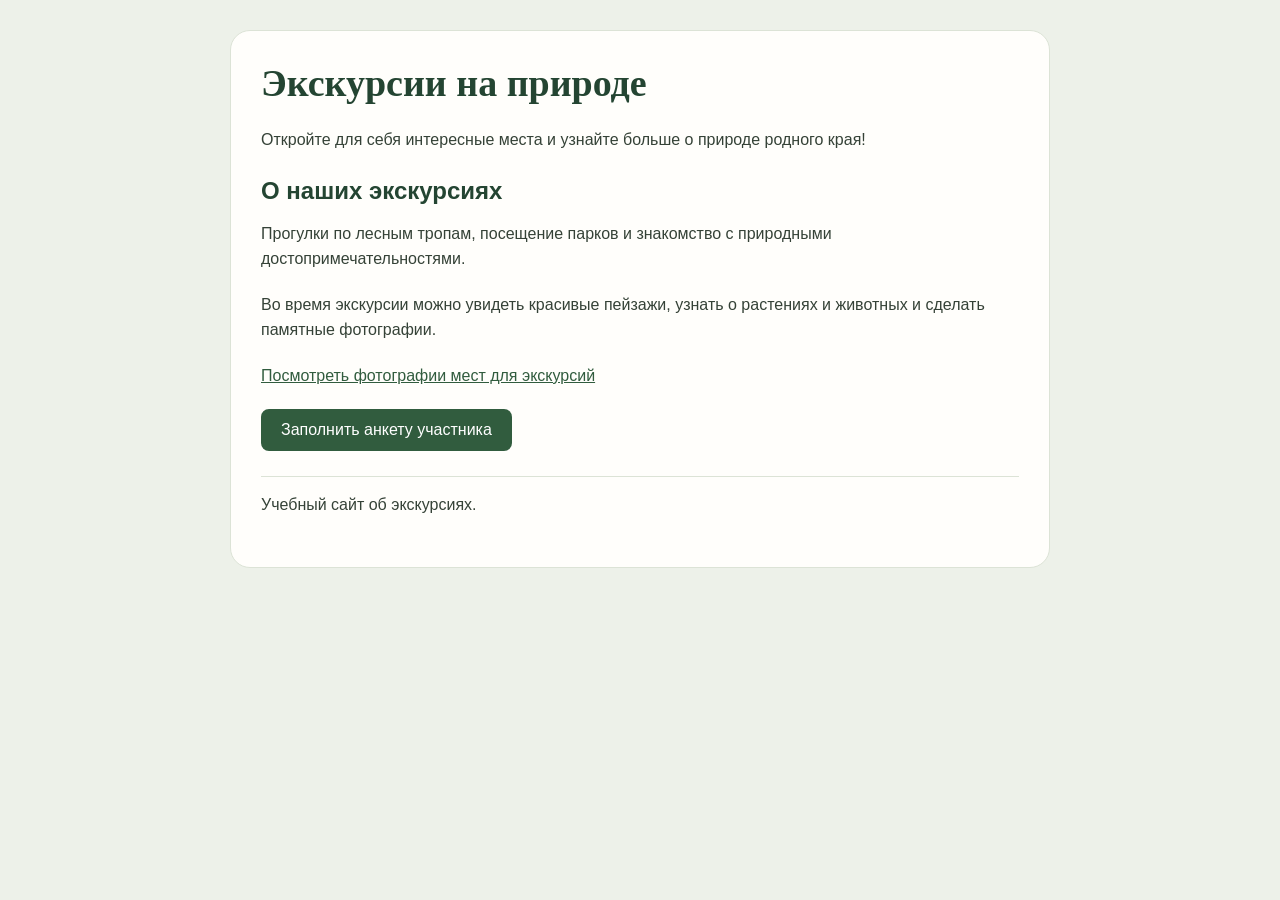
<file: Новая папка (2)/index.html>
<!DOCTYPE html>
<html lang="ru">
<head>
  <meta charset="UTF-8">
  <meta name="viewport" content="width=device-width, initial-scale=1">

  <title>Экскурсии на природе</title>

  <link rel="stylesheet" href="style.css">
</head>

<body>


  <div id="home">
    <h1>Экскурсии на природе</h1>

    <p>
      Откройте для себя интересные места
      и узнайте больше о природе родного края!
    </p>

    <h2>О наших экскурсиях</h2>

    <p>
      Прогулки по лесным тропам, посещение парков
      и знакомство с природными достопримечательностями.
    </p>

    <p>
      Во время экскурсии можно увидеть красивые пейзажи,
      узнать о растениях и животных
      и сделать памятные фотографии.
    </p>

    <p>
      <a href="gallery.html">
        Посмотреть фотографии мест для экскурсий
      </a>
    </p>

    <button type="button" onclick="openForm()">
      Заполнить анкету участника
    </button>
  </div>

  
  <div id="formPage" hidden>
    <h1>Анкета участника экскурсии</h1>

    <p>Заполните все поля.</p>

    <form onsubmit="sendForm(event)">
      <label for="surname">Фамилия:</label><br>
      <input
        id="surname"
        name="surname"
        type="text"
        minlength="2"
        maxlength="40"
        autocomplete="family-name"
        required
      >
      <br><br>

      <label for="firstName">Имя:</label><br>
      <input
        id="firstName"
        name="firstName"
        type="text"
        minlength="2"
        maxlength="30"
        autocomplete="given-name"
        required
      >
      <br><br>

      <label for="birth">Дата рождения:</label><br>
      <input
        id="birth"
        name="birth"
        type="date"
        autocomplete="bday"
        required
      >
      <br><br>

      <label for="city">Город:</label><br>
      <input
        id="city"
        name="city"
        type="text"
        autocomplete="address-level2"
        required
      >
      <br><br>

      <label for="country">Страна:</label><br>
      <input
        id="country"
        name="country"
        type="text"
        autocomplete="country-name"
        required
      >
      <br><br>

      <label for="phone">Телефон:</label><br>
      <input
        id="phone"
        name="phone"
        type="tel"
        placeholder="+79991234567"
        pattern="[+]?[0-9]{10,15}"
        title="От 10 до 15 цифр без пробелов"
        autocomplete="tel"
        required
      >
      <br><br>

      <button type="submit">
        Проверить анкету
      </button>
    </form>

    <p id="result" role="status" tabindex="-1"></p>

    <button type="button" onclick="openHome()">
      На главную
    </button>
  </div>

  <hr>

  <p>
    Учебный сайт об экскурсиях.
    
  </p>

  <script>
    function openForm() {
      document.getElementById("home").hidden = true;
      document.getElementById("formPage").hidden = false;

      window.scrollTo(0, 0);
      document.getElementById("surname").focus();
    }

    function openHome() {
      document.getElementById("formPage").hidden = true;
      document.getElementById("home").hidden = false;

      window.scrollTo(0, 0);
    }

    function sendForm(event) {
      event.preventDefault();

      const name = document.getElementById("firstName").value;
      const result = document.getElementById("result");

      result.textContent =
        name + ", анкета участника экскурсии заполнена! ";


      result.focus();
    }
  </script>

</body>
</html>
</file>
<file: Новая папка (2)/style.css>
* {
  box-sizing: border-box;
}


html {
  background: #edf1e9;
}

body {
  width: calc(100% - 30px);
  max-width: 820px;
  margin: 30px auto;
  padding: 30px;

  background: #fffefb;
  color: #354237;

  font-family: Arial, sans-serif;
  font-size: 16px;
  line-height: 1.6;

  border: 1px solid #dce3d6;
  border-radius: 20px;
}


.rome-photo {
  display: block;
  width: 100%;
  height: 280px;
  margin-bottom: 25px;

  object-fit: cover;
  border-radius: 12px;
}


h1 {
  margin: 0 0 20px;
  color: #244532;

  font-family: Georgia, serif;
  font-size: 38px;
  line-height: 1.2;
}

h2,
h3 {
  margin-bottom: 10px;
  color: #244532;
}

p {
  margin: 0 0 20px;
}

/* Ссылки и кнопки */
a {
  color: #315c3e;
}

button {
  padding: 12px 20px;

  background: #315c3e;
  color: white;

  border: none;
  border-radius: 8px;

  font-size: 16px;
  cursor: pointer;
}

button:hover {
  background: #23452e;
}


#formPage form {
  display: grid;
  grid-template-columns: 150px minmax(0, 1fr);
  align-items: center;
  gap: 18px;

  margin-bottom: 20px;
  padding: 22px;

  background: #f3f7ef;
  border: 1px solid #d5e1cd;
  border-radius: 12px;
}

#formPage form br {
  display: none;
}

label {
  font-weight: bold;
}

input {
  width: 100%;
  min-width: 0;
  padding: 12px;

  background: white;
  color: #354237;

  border: 1px solid #9faf97;
  border-radius: 8px;

  font-family: Arial, sans-serif;
  font-size: 16px;
}

input:focus,
button:focus-visible,
a:focus-visible {
  outline: 3px solid #8bab7e;
  outline-offset: 2px;
}

#formPage form button {
  grid-column: 1 / -1;
}

#result:not(:empty) {
  padding: 15px;

  background: #eaf3e5;
  color: #244532;

  border-radius: 8px;
}


hr {
  margin: 25px 0 15px;
  border: none;
  border-top: 1px solid #dce3d6;
}


@media (max-width: 600px) {
  body {
    padding: 20px;
    margin: 15px auto;
  }

  h1 {
    font-size: 30px;
  }

  .rome-photo {
    height: 200px;
  }

  #formPage form {
    grid-template-columns: 1fr;
    gap: 10px;
    padding: 15px;
  }
}

#gallery {
  display: grid;
  grid-template-columns: repeat(2, minmax(0, 1fr));
  gap: 20px;
  margin: 25px 0;
}

#gallery figure {
  min-width: 0;
  margin: 0;
  padding: 10px;

  background: #f3f7ef;
  border: 1px solid #d5e1cd;
  border-radius: 12px;
}

#gallery img {
  display: block;
  width: 100%;
  max-width: 100%;
  height: 220px;

  object-fit: cover;
  border-radius: 8px;
}

#gallery figcaption {
  padding: 10px 0 0;
  color: #244532;
  font-size: 14px;
  font-weight: bold;
}


body:has(#gallery) nav {
  display: flex;
  flex-wrap: wrap;
  gap: 15px;
  margin: 15px 0 25px;
}

body:has(#gallery) .logo {
  font-size: 22px;
  font-weight: bold;
  text-decoration: none;
}


@media (max-width: 600px) {
  #gallery {
    grid-template-columns: 1fr;
  }

  #gallery img {
    height: 200px;
  }
}
</file>
